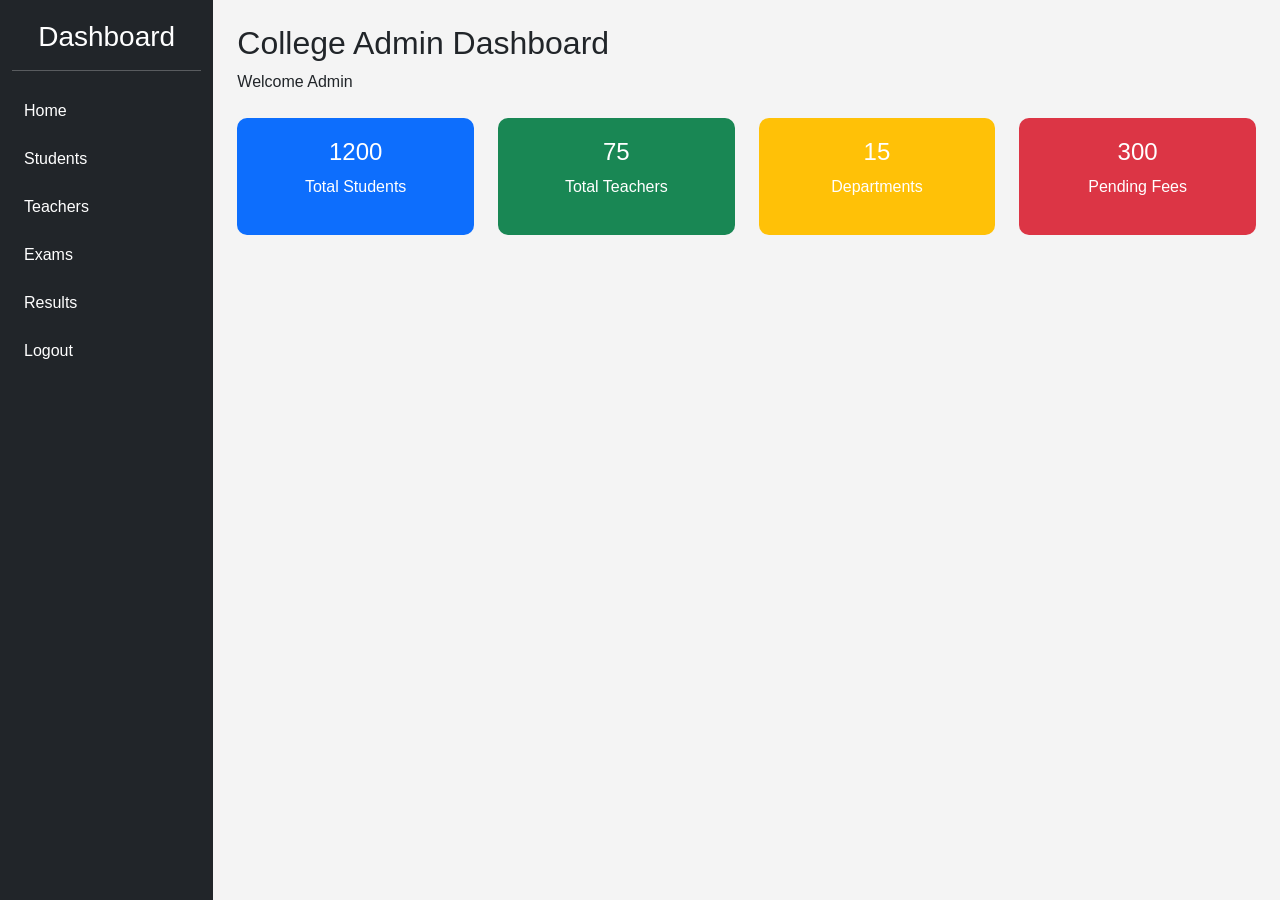
<file: 1A/index.html>
<!doctype html>
<html lang="en">
  <head>
    <meta charset="UTF-8" />
    <meta name="viewport" content="width=device-width, initial-scale=1.0" />

    <title>College Dashboard</title>

    <!-- Bootstrap CSS -->
    <link
      href="https://cdn.jsdelivr.net/npm/bootstrap@5.3.3/dist/css/bootstrap.min.css"
      rel="stylesheet"
    />

    <!-- External CSS -->
    <link rel="stylesheet" href="style.css" />
  </head>

  <body>
    <div class="container-fluid">
      <div class="row">
        <!-- Sidebar -->
        <div class="col-md-2 sidebar">
          <h3 class="text-center">Dashboard</h3>
          <hr />

          <a href="#">Home</a>
          <a href="#">Students</a>
          <a href="#">Teachers</a>
          <a href="#">Exams</a>
          <a href="#">Results</a>
          <a href="#">Logout</a>
        </div>

        <!-- Main Content -->
        <div class="col-md-10 p-4">
          <h2>College Admin Dashboard</h2>
          <p>Welcome Admin</p>

          <div class="row mt-4">
            <!-- Card 1 -->
            <div class="col-md-3 mb-3">
              <div class="card-box bg-primary">
                <h4>1200</h4>
                <p>Total Students</p>
              </div>
            </div>

            <!-- Card 2 -->
            <div class="col-md-3 mb-3">
              <div class="card-box bg-success">
                <h4>75</h4>
                <p>Total Teachers</p>
              </div>
            </div>

            <!-- Card 3 -->
            <div class="col-md-3 mb-3">
              <div class="card-box bg-warning">
                <h4>15</h4>
                <p>Departments</p>
              </div>
            </div>

            <!-- Card 4 -->
            <div class="col-md-3 mb-3">
              <div class="card-box bg-danger">
                <h4>300</h4>
                <p>Pending Fees</p>
              </div>
            </div>
          </div>
        </div>
      </div>
    </div>
  </body>
</html>
</file>
<file: 1A/style.css>
body {
  background-color: #f4f4f4;
  margin: 0;
  padding: 0;
  font-family: Arial, sans-serif;
}

/* Sidebar */
.sidebar {
  height: 100vh;
  background-color: #212529;
  color: white;
  padding-top: 20px;
}

/* Sidebar Links */
.sidebar a {
  color: white;
  text-decoration: none;
  display: block;
  padding: 12px;
}

/* Hover Effect */
.sidebar a:hover {
  background-color: #343a40;
  border-radius: 5px;
}

/* Cards */
.card-box {
  border-radius: 10px;
  color: white;
  padding: 20px;
  text-align: center;
}
</file>
